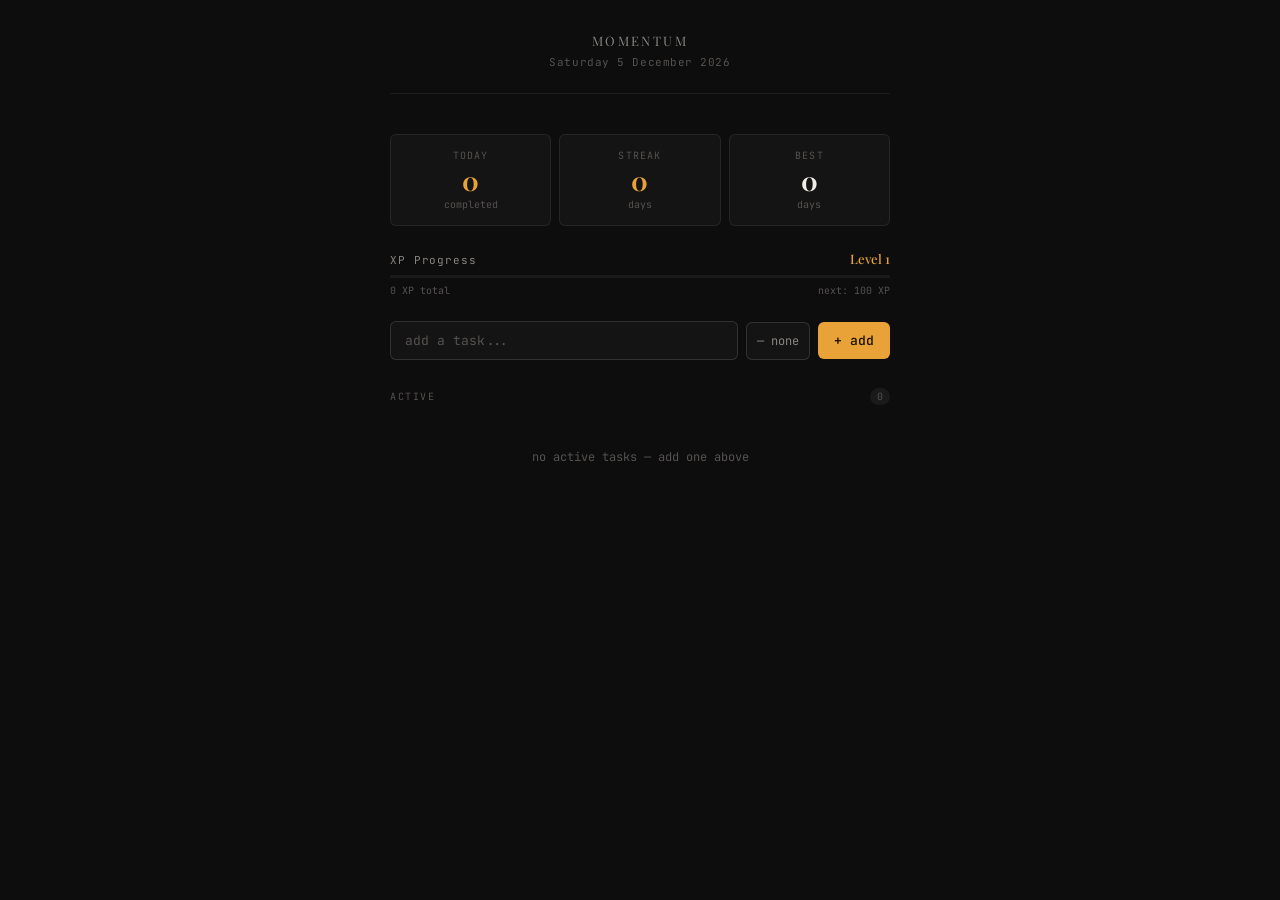
<file: index.html>
<!DOCTYPE html>
<html>
<head>
    <link rel="stylesheet" href="style.css">
</head>
<div class="app">
  <div class="header">
    <div class="header-title">Momentum</div>
    <div class="header-date" id="current-date"></div>
  </div>

  <div class="stats-row">
    <div class="stat-card">
      <div class="stat-label">Today</div>
      <div class="stat-value amber" id="stat-today">0</div>
      <div class="stat-sub">completed</div>
    </div>
    <div class="stat-card">
      <div class="stat-label">Streak</div>
      <div class="stat-value amber" id="stat-streak">0</div>
      <div id="streak-badge-wrap"></div>
    </div>
    <div class="stat-card">
      <div class="stat-label">Best</div>
      <div class="stat-value" id="stat-best">0</div>
      <div class="stat-sub">days</div>
    </div>
  </div>

  <div class="xp-section">
    <div class="xp-header">
      <span class="xp-label">XP Progress</span>
      <span class="xp-level" id="xp-level-label">Level 1</span>
    </div>
    <div class="xp-bar-bg">
      <div class="xp-bar-fill" id="xp-bar" style="width:0%"></div>
    </div>
    <div class="xp-detail">
      <span class="xp-pts" id="xp-current-pts">0 XP</span>
      <span class="xp-pts" id="xp-next-pts">next level: 100 XP</span>
    </div>
  </div>

  <div class="add-area">
    <div class="input-row">
      <input class="task-input" id="task-input" type="text" placeholder="add a task..." maxlength="80" />
      <button class="priority-btn" id="priority-btn" onclick="cyclePriority()">— none</button>
      <button class="add-btn" onclick="addTask()">+ add</button>
    </div>
  </div>

  <div class="section-header">
    <span class="section-title">Active</span>
    <span class="section-count" id="active-count">0</span>
  </div>
  <div class="tasks-list" id="active-list"></div>

  <div id="completed-section" style="display:none">
    <div class="divider"></div>
    <div class="section-header">
      <span class="section-title">Completed</span>
      <button class="completed-toggle" onclick="toggleCompleted()">hide</button>
    </div>
    <div class="tasks-list" id="completed-list"></div>
  </div>
  <div id="show-completed-wrap" style="display:none; text-align:center; margin-top:1rem;">
    <button class="completed-toggle" onclick="toggleCompleted()">show completed</button>
  </div>
</div>

<div class="toast" id="toast"></div>
<script src="app.js"></script>
</html>
</file>
<file: style.css>
@import url('https://fonts.googleapis.com/css2?family=Playfair+Display:wght@400;500;700&family=JetBrains+Mono:wght@400;500&family=Lato:wght@300;400;700&display=swap');

*, *::before, *::after { box-sizing: border-box; margin: 0; padding: 0; }

:root {
  --bg: #0d0d0d;
  --surface: #141414;
  --surface2: #1a1a1a;
  --surface3: #222222;
  --border: rgba(255,255,255,0.07);
  --border2: rgba(255,255,255,0.12);
  --text: #f0ede6;
  --muted: #888580;
  --dim: #555250;
  --amber: #e8a237;
  --amber2: #c47d12;
  --amber-dim: rgba(232,162,55,0.12);
  --amber-glow: rgba(232,162,55,0.06);
  --green: #4caf7d;
  --red: #e05a4b;
  --serif: 'Playfair Display', Georgia, serif;
  --mono: 'JetBrains Mono', monospace;
  --sans: 'Lato', sans-serif;
  --r: 6px;
  --r2: 10px;
}

body { background: var(--bg); color: var(--text); font-family: var(--sans); min-height: 100vh; }

.app { max-width: 540px; margin: 0 auto; padding: 2rem 1.25rem 4rem; }

.header { text-align: center; margin-bottom: 2.5rem; padding-bottom: 1.5rem; border-bottom: 0.5px solid var(--border); }
.header-title { font-family: var(--serif); font-size: 13px; font-weight: 400; letter-spacing: 0.18em; text-transform: uppercase; color: var(--muted); margin-bottom: 0.4rem; }
.header-date { font-family: var(--mono); font-size: 11px; color: var(--dim); letter-spacing: 0.05em; }

.stats-row { display: grid; grid-template-columns: 1fr 1fr 1fr; gap: 8px; margin-bottom: 1.5rem; }

.stat-card { background: var(--surface); border: 0.5px solid var(--border); border-radius: var(--r); padding: 0.875rem 0.75rem; text-align: center; }
.stat-label { font-size: 10px; letter-spacing: 0.12em; text-transform: uppercase; color: var(--dim); font-family: var(--mono); margin-bottom: 6px; }
.stat-value { font-family: var(--serif); font-size: 26px; font-weight: 700; color: var(--text); line-height: 1; }
.stat-value.amber { color: var(--amber); }
.stat-sub { font-size: 10px; color: var(--dim); font-family: var(--mono); margin-top: 4px; }

.xp-section { margin-bottom: 1.5rem; }
.xp-header { display: flex; justify-content: space-between; align-items: baseline; margin-bottom: 8px; }
.xp-label { font-family: var(--mono); font-size: 11px; color: var(--muted); letter-spacing: 0.08em; }
.xp-level { font-family: var(--serif); font-size: 13px; color: var(--amber); font-weight: 500; }
.xp-bar-bg { background: var(--surface2); border-radius: 2px; height: 3px; overflow: hidden; }
.xp-bar-fill { height: 100%; background: var(--amber); border-radius: 2px; transition: width 0.6s cubic-bezier(.22,.68,0,1.2); }
.xp-detail { display: flex; justify-content: space-between; margin-top: 6px; }
.xp-pts { font-family: var(--mono); font-size: 10px; color: var(--dim); }

.add-area { margin-bottom: 1.75rem; }
.input-row { display: flex; gap: 8px; align-items: center; }
.task-input { flex: 1; background: var(--surface); border: 0.5px solid var(--border2); border-radius: var(--r); color: var(--text); font-family: var(--mono); font-size: 13px; padding: 10px 14px; outline: none; transition: border-color 0.2s; }
.task-input::placeholder { color: var(--dim); }
.task-input:focus { border-color: var(--amber2); }
.priority-btn { background: var(--surface); border: 0.5px solid var(--border2); border-radius: var(--r); padding: 10px 10px; cursor: pointer; font-size: 14px; transition: background 0.15s; color: var(--muted); font-family: var(--mono); font-size: 12px; white-space: nowrap; }
.priority-btn:hover { background: var(--surface3); }
.priority-btn.high { color: var(--red); border-color: rgba(224,90,75,0.3); }
.priority-btn.med { color: var(--amber); border-color: rgba(232,162,55,0.3); }
.priority-btn.low { color: var(--green); border-color: rgba(76,175,125,0.3); }
.add-btn { background: var(--amber); color: #1a0f00; border: none; border-radius: var(--r); padding: 10px 16px; cursor: pointer; font-family: var(--mono); font-size: 13px; font-weight: 500; transition: background 0.15s, transform 0.1s; }
.add-btn:hover { background: #f0ae3e; }
.add-btn:active { transform: scale(0.97); }

.section-header { display: flex; align-items: center; justify-content: space-between; margin-bottom: 0.75rem; }
.section-title { font-family: var(--mono); font-size: 10px; letter-spacing: 0.15em; text-transform: uppercase; color: var(--dim); }
.section-count { font-family: var(--mono); font-size: 10px; color: var(--dim); background: var(--surface2); padding: 2px 7px; border-radius: 99px; }

.tasks-list { display: flex; flex-direction: column; gap: 6px; margin-bottom: 1.75rem; }

.task-item { background: var(--surface); border: 0.5px solid var(--border); border-radius: var(--r); display: flex; align-items: center; gap: 10px; padding: 10px 12px; transition: border-color 0.2s, background 0.2s; cursor: default; }
.task-item:hover { border-color: var(--border2); background: var(--surface2); }
.task-item.done { opacity: 0.45; }
.task-item.done .task-text { text-decoration: line-through; color: var(--dim); }

.check-btn { width: 18px; height: 18px; border-radius: 50%; border: 1.5px solid var(--border2); background: transparent; cursor: pointer; flex-shrink: 0; display: flex; align-items: center; justify-content: center; transition: all 0.15s; }
.check-btn:hover { border-color: var(--amber); background: var(--amber-dim); }
.task-item.done .check-btn { background: var(--amber); border-color: var(--amber); }
.check-mark { width: 8px; height: 5px; border-left: 1.5px solid #1a0f00; border-bottom: 1.5px solid #1a0f00; transform: rotate(-45deg) translate(1px, -1px); display: none; }
.task-item.done .check-mark { display: block; }

.task-text { flex: 1; font-family: var(--mono); font-size: 12px; color: var(--text); }
.priority-dot { width: 5px; height: 5px; border-radius: 50%; flex-shrink: 0; }
.priority-dot.high { background: var(--red); }
.priority-dot.med { background: var(--amber); }
.priority-dot.low { background: var(--green); }
.priority-dot.none { display: none; }

.del-btn { background: none; border: none; color: var(--dim); cursor: pointer; font-size: 14px; padding: 0 2px; opacity: 0; transition: opacity 0.15s, color 0.15s; line-height: 1; }
.task-item:hover .del-btn { opacity: 1; }
.del-btn:hover { color: var(--red); }

.empty-state { text-align: center; padding: 2rem 1rem; color: var(--dim); font-family: var(--mono); font-size: 12px; }

.toast { position: fixed; bottom: 24px; left: 50%; transform: translateX(-50%) translateY(80px); background: var(--surface3); border: 0.5px solid var(--border2); color: var(--amber); font-family: var(--mono); font-size: 12px; padding: 10px 18px; border-radius: var(--r2); transition: transform 0.35s cubic-bezier(.22,.68,0,1.2), opacity 0.25s; opacity: 0; white-space: nowrap; z-index: 99; }
.toast.show { transform: translateX(-50%) translateY(0); opacity: 1; }

.completed-toggle { background: none; border: none; color: var(--dim); font-family: var(--mono); font-size: 10px; cursor: pointer; text-decoration: underline; text-underline-offset: 3px; transition: color 0.15s; padding: 0; }
.completed-toggle:hover { color: var(--muted); }

.divider { height: 0.5px; background: var(--border); margin: 1.5rem 0; }

.streak-badge { display: inline-flex; align-items: center; gap: 5px; background: var(--amber-glow); border: 0.5px solid rgba(232,162,55,0.2); border-radius: 99px; padding: 3px 10px; font-family: var(--mono); font-size: 11px; color: var(--amber); margin-top: 5px; }
.flame { font-size: 12px; }
</file>
